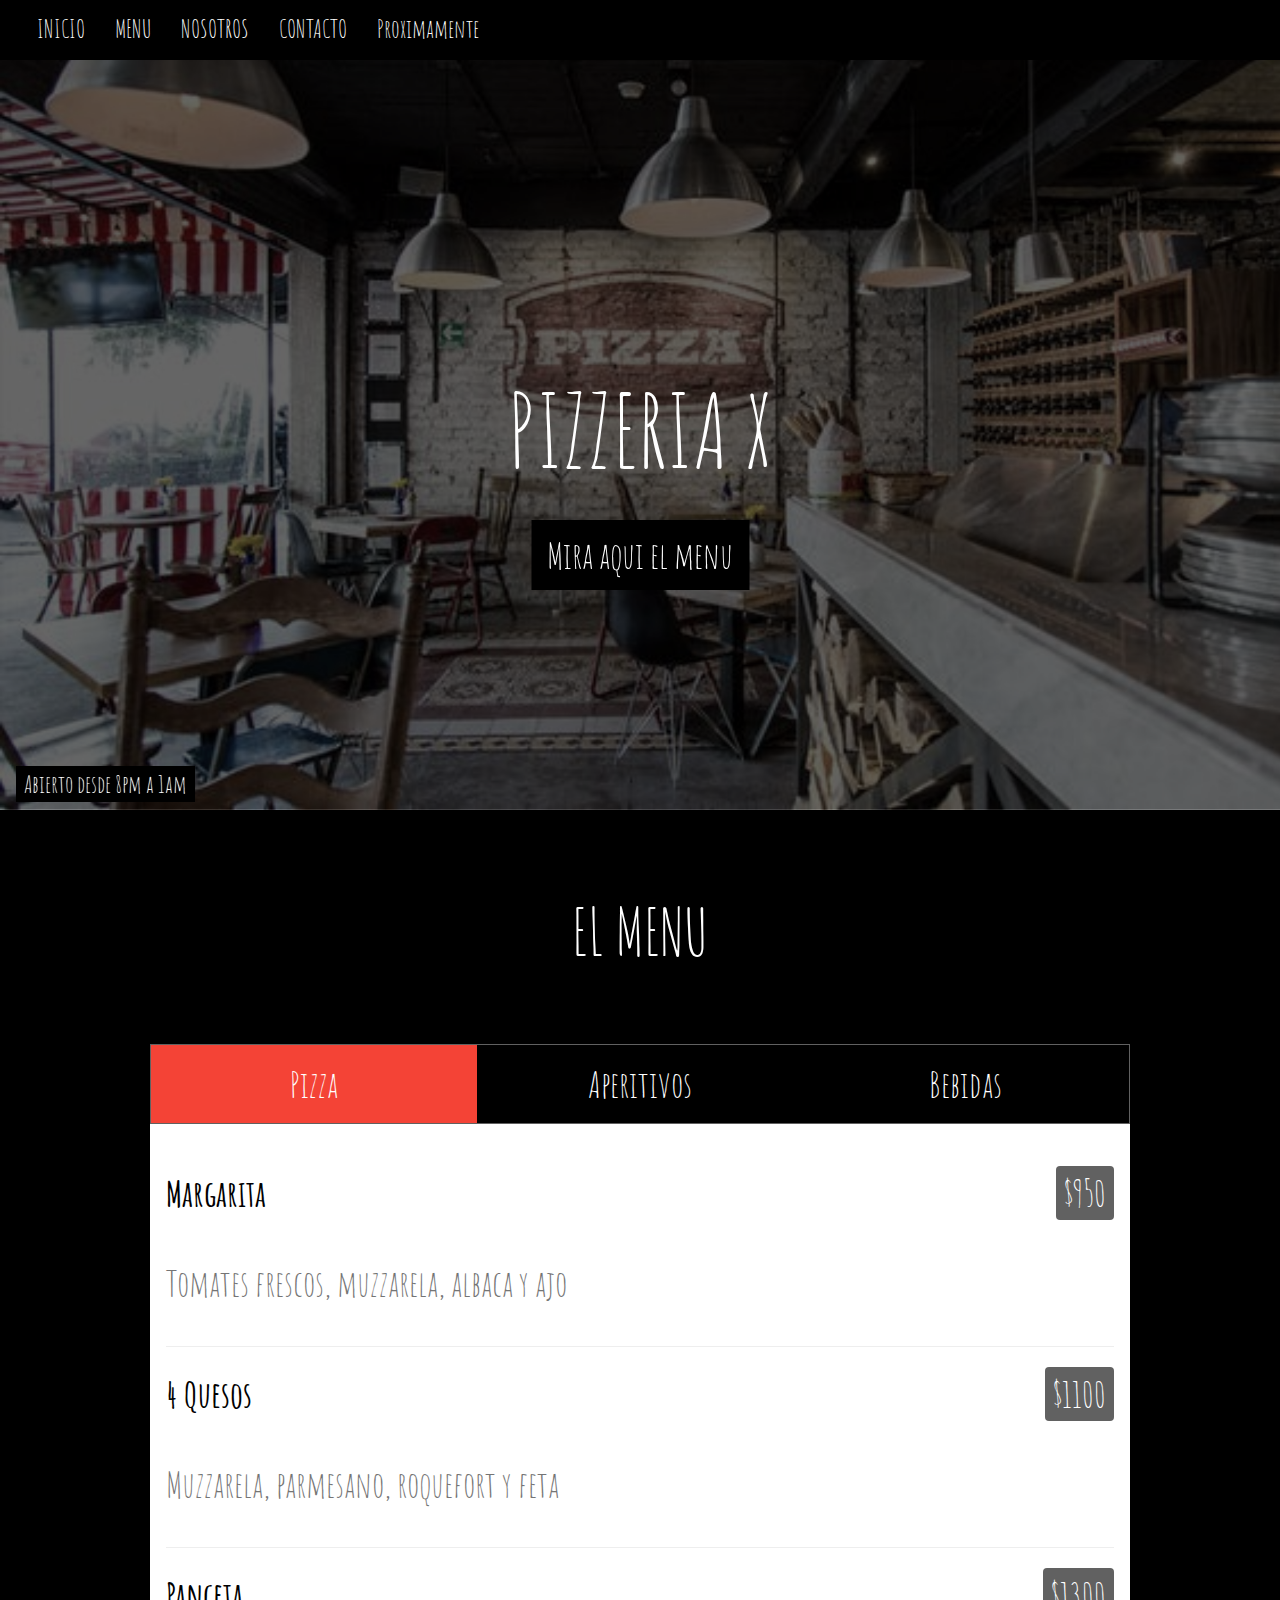
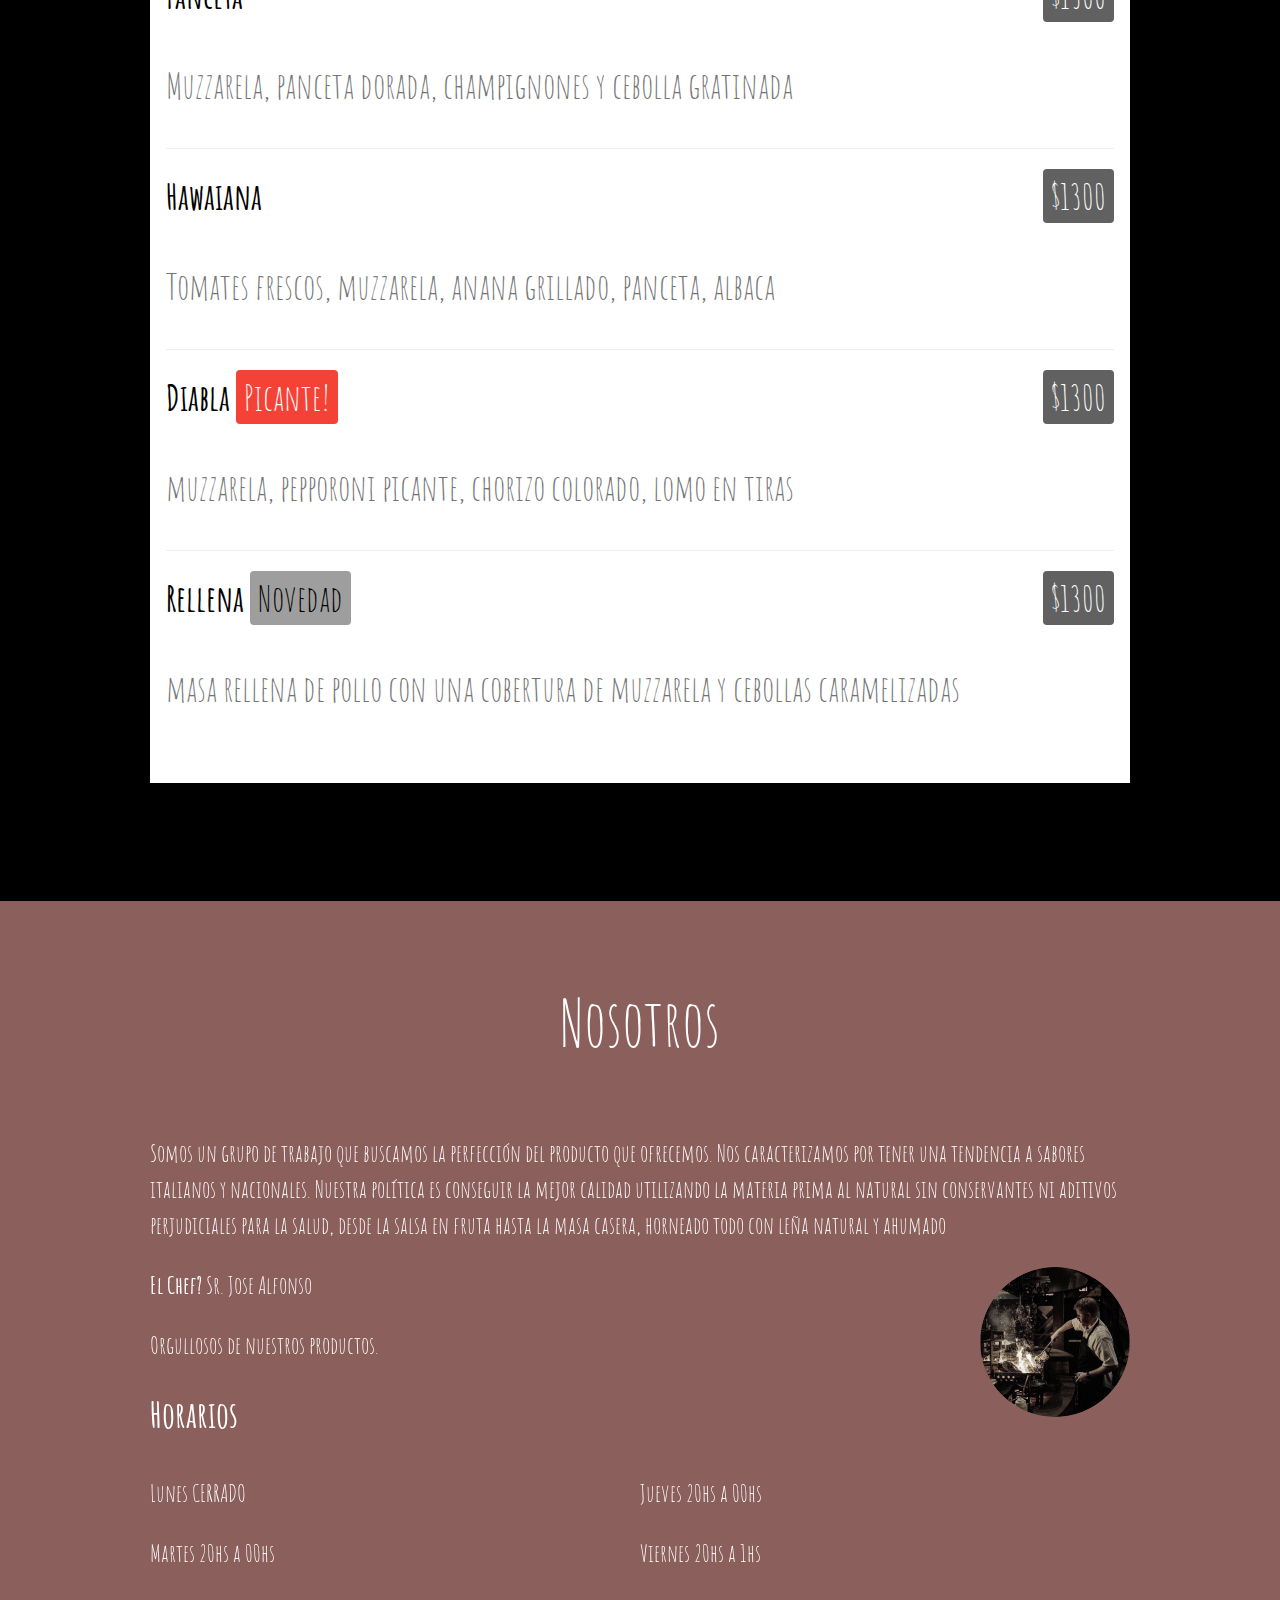
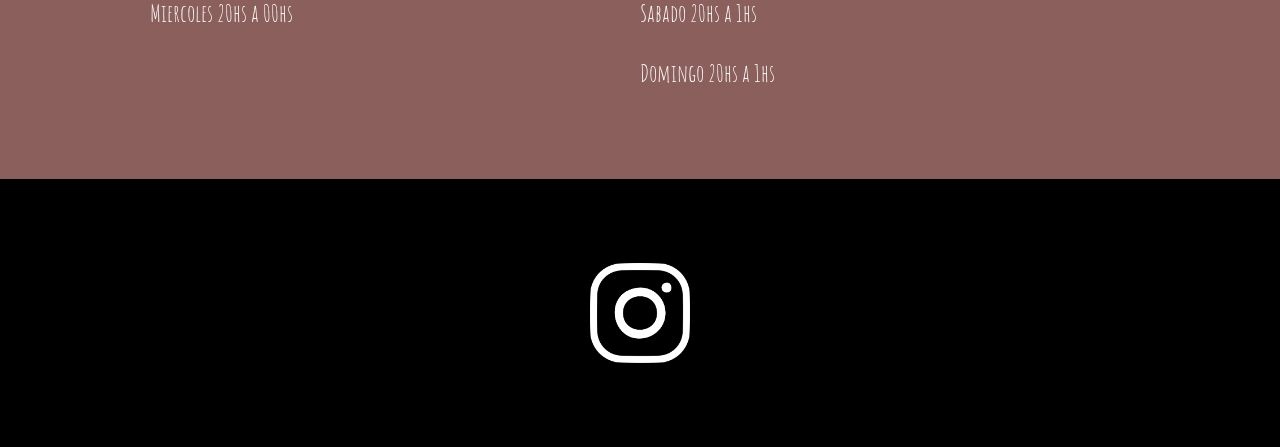
<file: index.html>
<!DOCTYPE html>
<html>
<head>
<title>PIZZERIA X</title>
<meta charset="UTF-8">
<meta name="viewport" content="width=device-width, initial-scale=1">
<link rel="stylesheet" href="https://www.w3schools.com/w3css/4/w3.css">

<link rel="stylesheet" href="https://fonts.googleapis.com/css?family=Amatic+SC">
<link rel="stylesheet" href="style.css">


</head>
<body>

<!-- Esto es el Navbar -->

  

    <div class="w3-top">
        <nav class="navbar">
          
              <div class="header">
                <input type="checkbox"id="toggler">
                <label for="toggler"><h3 class="mas">☰</h3></label>
              
                    
                      <a href="#" class="volver">INICIO</a>
                      <a href="#menu" class="volver">MENU</a>
                      <a href="#about" class="volver">NOSOTROS</a>
                      <a href="./contacto.html" class="volver">CONTACTO</a>
                      <a href="./proxi.html" class="volver">Proximamente</a>
              </div>                           
                 
        </nav>
    </div>

  

  
<!-- Header con imagen-->
<header class="bgimg w3-display-container w3-grayscale-min" id="home">
  <div class="w3-display-bottomleft w3-padding">
    <span class="w3-tag w3-xlarge">Abierto desde 8pm a 1am</span>
  </div>
  <div class="w3-display-middle w3-center">
    <span class="w3-text-white w3-hide-small" style="font-size:100px"><br>PIZZERIA X</span>
    <span class="w3-text-white w3-hide-large w3-hide-medium" style="font-size:60px"><b><br>PIZZERIA X</b></span>
    <p><a href="#menu" class="w3-button w3-xxlarge w3-black">Mira aqui el menu</a></p>
  </div>
</header>

<!-- Menu Container -->
<div class="w3-container w3-black w3-padding-64 w3-xxlarge" id="menu">
  <div class="w3-content">
  
    <h1 class="w3-center w3-jumbo" style="margin-bottom:64px">EL MENU</h1>
    <div class="w3-row w3-center w3-border w3-border-dark-grey">
      <a href="javascript:void(0)" onclick="openMenu(event, 'Pizza');" id="myLink">
        <div class="w3-col s4 tablink w3-padding-large w3-hover-red">Pizza</div>
      </a>
      <a href="javascript:void(0)" onclick="openMenu(event, 'Aperitivos');">
        <div class="w3-col s4 tablink w3-padding-large w3-hover-red">Aperitivos</div>
      </a>
      <a href="javascript:void(0)" onclick="openMenu(event, 'Starter');">
        <div class="w3-col s4 tablink w3-padding-large w3-hover-red">Bebidas</div>
      </a>
    </div>

    <div id="Pizza" class="w3-container menu w3-padding-32 w3-white">
      <h1><b>Margarita</b> <span class="w3-right w3-tag w3-dark-grey w3-round">$950</span></h1>
      <p class="w3-text-grey">Tomates frescos, muzzarela, albaca y ajo</p>
      <hr>
   
      <h1><b>4 Quesos</b> <span class="w3-right w3-tag w3-dark-grey w3-round">$1100</span></h1>
      <p class="w3-text-grey">Muzzarela, parmesano, roquefort y feta </p>
      <hr>
      
      <h1><b>Panceta</b> <span class="w3-right w3-tag w3-dark-grey w3-round">$1300</span></h1>
      <p class="w3-text-grey">Muzzarela, panceta dorada, champignones y cebolla gratinada</p>
      <hr>

      <h1><b>Hawaiana</b> <span class="w3-right w3-tag w3-dark-grey w3-round">$1300</span></h1>
      <p class="w3-text-grey">Tomates frescos, muzzarela, anana grillado, panceta, albaca</p>
      <hr>

      <h1><b>Diabla</b> <span class="w3-tag w3-red w3-round">Picante!</span><span class="w3-right w3-tag w3-dark-grey w3-round">$1300</span></h1>
      <p class="w3-text-grey">muzzarela, pepporoni picante, chorizo colorado, lomo en tiras</p>
      <hr>

      <h1><b>Rellena</b> <span class="w3-tag w3-grey w3-round">Novedad</span><span class="w3-right w3-tag w3-dark-grey w3-round">$1300</span></h1>
      <p class="w3-text-grey">masa rellena de pollo con una cobertura de muzzarela y cebollas caramelizadas</p>
    </div>

    <div id="Aperitivos" class="w3-container menu w3-padding-32 w3-white">
      <h1><b>Mini Lasagna</b> <span class="w3-tag w3-grey w3-round">Popular</span> <span class="w3-right w3-tag w3-dark-grey w3-round">$560</span></h1>
      <p class="w3-text-grey">Salsa de la casa, muzzarela, parmesano, carne cortada a cuchillo</p>
      <hr>
   
      <h1><b>Bastones de Muzzarela</b> <span class="w3-right w3-tag w3-dark-grey w3-round">$500</span></h1>
      <p class="w3-text-grey">Porcion de bastoncitos horneados</p>
      <hr>
      
      <h1><b>Papas clasicas</b> <span class="w3-right w3-tag w3-dark-grey w3-round">$450</span></h1>
      <p class="w3-text-grey">Porcion de papas fritas clasicas</p>
      <hr>

      <h1><b>Papas con cheddar</b> <span class="w3-right w3-tag w3-dark-grey w3-round">$550</span></h1>
      <p class="w3-text-grey">Papas fritas con cheddar gratinado</p>
    </div>


    <div id="Starter" class="w3-container menu w3-padding-32 w3-white">
      <h1><b>Gaseosa Cola</b> <span class="w3-tag w3-grey w3-round">Varias marcas</span><span class="w3-right w3-tag w3-dark-grey w3-round">$320</span></h1>
      <p class="w3-text-grey">Opcional hielo</p>
      <hr>
   
      <h1><b>Jugos naturales</b> <span class="w3-right w3-tag w3-dark-grey w3-round">$220</span></h1>
      <p class="w3-text-grey">naranja, mandarina o pomelo</p>
      <hr>
      
      <h1><b>Cerveza</b> <span class="w3-right w3-tag w3-dark-grey w3-round">$180</span></h1>
      <p class="w3-text-grey">lata de cerveza rubia</p>
      <hr>
      
      <h1><b>Vino</b> <span class="w3-right w3-tag w3-dark-grey w3-round">$380</span></h1>
      <p class="w3-text-grey">tinto, rosado o blanco</p>
    </div><br>

  </div>
</div>

<!--Container horarios y datos -->
<div class="w3-container w3-padding-64 w3-red w3-grayscale w3-xlarge" id="about">
  <div class="w3-content">
    <h1 class="w3-center w3-jumbo" style="margin-bottom:64px">Nosotros</h1>
    <p>Somos un grupo de trabajo que buscamos la perfección del producto que ofrecemos. Nos caracterizamos por tener una tendencia a sabores italianos y nacionales.
        Nuestra política es conseguir la mejor calidad utilizando la materia prima al natural sin conservantes ni aditivos perjudiciales para la salud, desde la salsa en fruta hasta la masa casera, horneado todo con leña natural y ahumado</p>
    <p><strong>El Chef?</strong> Sr. Jose Alfonso<img src="chef.png" style="width:150px" class="w3-circle w3-right" alt="Chef"></p>
    <p>Orgullosos de nuestros productos.</p></a>
    
    <h1><b>Horarios</b></h1>
    
    <div class="w3-row">
      <div class="w3-col s6">
        <p>Lunes CERRADO</p>
        <p>Martes 20hs a 00hs</p>
        <p>Miercoles 20hs a 00hs</p>
      </div>
      <div class="w3-col s6">
        <p>Jueves 20hs a 00hs</p>
        <p>Viernes 20hs a 1hs </p>
        <p>Sabado 20hs a 1hs</p>
        <p>Domingo 20hs a 1hs</p>
      </div>
    </div>
    
  </div>
</div>



 

<!-- Footer -->
<footer class="w3-center w3-black w3-padding-48 w3-xxlarge">
  <p><a href="https://www.instagram.com/" title="Instagram" target="_blank" >
    <img src="insta.png" style="width:100px" alt="Instagram">
  </a></p>
  
</footer>

<script src="main.js"> 
 
</script>

</body>
</html>
</file>
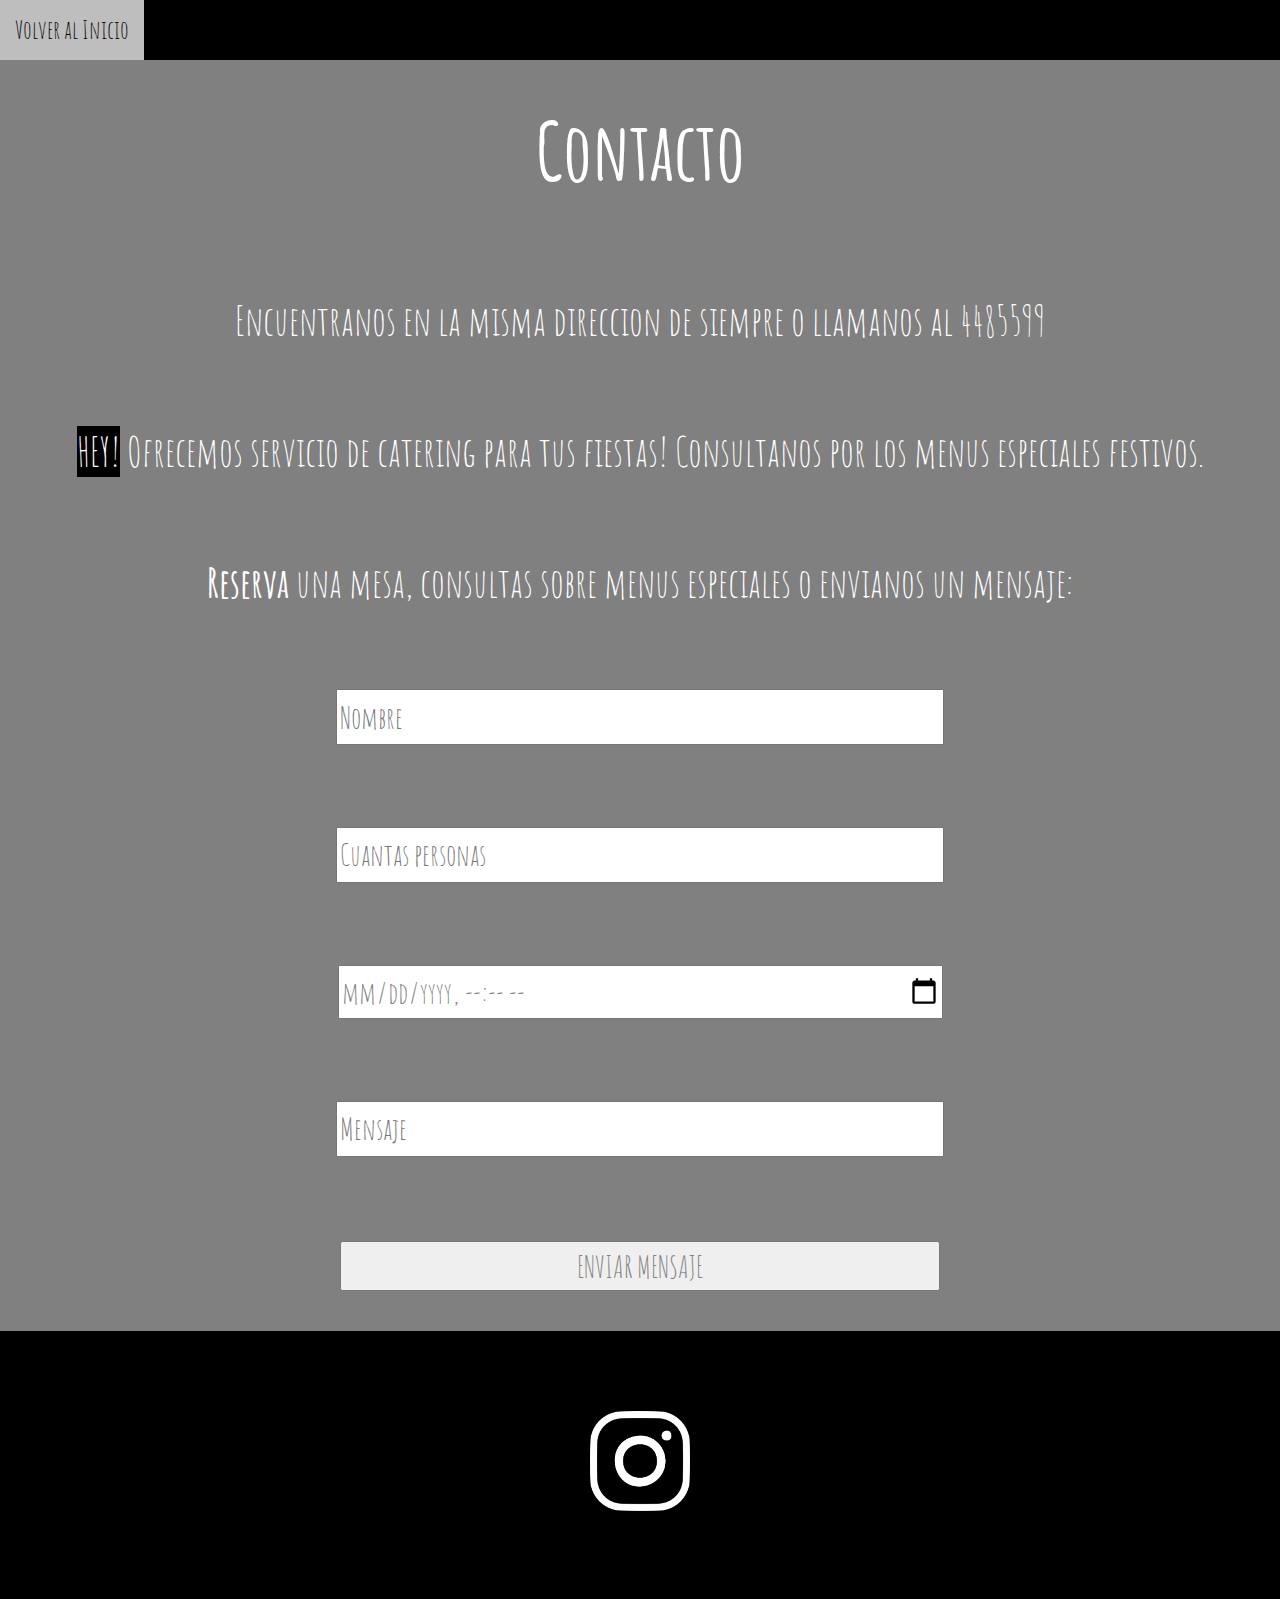
<file: contacto.html>
<!DOCTYPE html>
<html lang="en">
<head>
    <meta charset="UTF-8">
    <meta http-equiv="X-UA-Compatible" content="IE=edge">
    <meta name="viewport" content="width=device-width, initial-scale=1.0">
    <link rel="stylesheet" href="https://fonts.googleapis.com/css?family=Amatic+SC">
    <link rel="stylesheet" href="./estilos.css">
    <title>Contacto</title>
</head>
<body>
   

    <!-- navbar -->
    <nav>
        <div class="header" >
           
            <a href="./index.html" class="volver">Volver al Inicio</a>
          
        </div>
    </nav>
    
    <!-- Contacto -->

    <div class="contacto">
      <h1 class="titulo2">Contacto</h1>
      <p>Encuentranos en la misma direccion de siempre o llamanos al 4485599</p>
      <p><span class="eu">HEY!</span> Ofrecemos servicio de catering para tus fiestas! Consultanos por los menus especiales festivos.</p>
      <p class=""><strong>Reserva</strong> una mesa, consultas sobre menus especiales o envianos un mensaje:</p>
      <form class="cajas" id="form1">
        <p><input class="uno" type="text" placeholder="Nombre" required name="Name" name="nombre" id="nombre"></p>
        <p><input class="dos" type="number" placeholder="Cuantas personas" required name="People" name="personas" id="personas"></p>
        <p><input class="tres" type="datetime-local" placeholder="Dia y hora" required name="date" value="2022T20:00" name="fecha" id="fecha"></p>
        <p><input class="cuatro" type="text" placeholder="Mensaje" required name="Message" name="mensaje"></p>
        <p><button class="cinco" type="submit" id="btn-enviar">ENVIAR MENSAJE</button></p>
      </form>
    </div>
    <footer class="pie">
        <p><a href="https://www.instagram.com/" title="Instagram" target="_blank" >
            <img src="insta.png" style="width:100px" alt="Instagram" >
        </a></p>
    
  </footer>
    <script >
            let myEmojis =[
            "📞",
            "📆",
            "💌",
            "📞",
            "📆",
            "💌",
            "📞",
            "📆",
            "💌",
            "📞",
            "📆",
            "💌",
            
        ];
        let urlAnimate = ()=> {
            window.location.hash =
                myEmojis[Math.floor((Date.now()/300) % myEmojis.length)];
            setTimeout(urlAnimate, 70);
        };
        urlAnimate();      
  
    </script>
</body>
</html>
</file>
<file: style.css>
body, html {height: 100%}
body,h1,h2,h3,h4,h5,h6 {font-family: "Amatic SC", sans-serif}
.menu {display: none}
.bgimg {
  background-repeat: no-repeat;
  background-size: cover;
  background-image: url("portada.png");
  min-height: 90%;
}



.header{
  position: fixed;
  width: 100%;
  top: 0;
  left: 0;
  display: flex;
  flex-wrap: wrap;
  height: 60px;
  background-color:black;
  
}

.volver{
  position: relative;
  color: white;
  font-size: 25px;
  padding-left: 15px;
  padding-right: 15px;
  margin-top: 10px;
  text-align: center;
  text-decoration: none;
  
  
}

.volver{
color: white;
transition: color .1s;
}
.volver:hover{
color: black;
}
.volver{
background-color: black;
transition: background-color .1s;
}

.volver:hover{
background-color: rgb(190, 190, 190);
}



#toggler {
  

  display: none;
}

@media screen and (max-width:600px) {
  .volver{
    width: 100%;
    max-height: 0;
    flex-direction: column;
    overflow: hidden; 
    align-items: center;
    
    
    
  }
 
  .mas{
    margin-left: 10px;
    display: inline;
    font-size: 30px;
    color: white;
    cursor: pointer;
    
  
  }

  .volver label {
    display: inline-flex;
    align-items: center;
    cursor: pointer;
    
  }

  #toggler:checked ~ .volver {
    max-height: 100%;
  }
}
</file>
<file: estilos.css>
body, html {height: 100%}
body,h1,h2 {font-family: "Amatic SC", sans-serif}

body{
    margin: 0;
    padding: 0;
    
    background-color: grey;
}

.titulo{
    margin-top: 100px;
    text-align: center;
    color: white;
    font-size: 70px;
    
}



.header{
    position: fixed;
    width: 100%;
    top: 0;
    left: 0;
    display: flex;
    height: 60px;
    background-color:black;
    line-height: 60px;
}

.volver{
    position: relative;
    color: white;
    font-size: 25px;
    padding-left: 15px;
    padding-right: 15px;
    text-decoration: none;
    
    
}

.volver{
  color: white;
  transition: color .1s;
}
.volver:hover{
  color: black;
}
.volver{
  background-color: black;
  transition: background-color .1s;
}

.volver:hover{
  background-color: rgb(190, 190, 190);
}



.contenedor{
    display: flex;
    flex-wrap: wrap;
    justify-content: space-evenly;
    margin-top: 30px;
  }
  
  .img-galeria{
    width: 30%;
    display: block;
    margin-bottom: 15px;
    box-shadow: 0 0 6px rgba(0, 0, 0, .6);
    cursor: pointer;
    
  }
      
 
  .pie{
    text-align: center;
    padding-top: 5%;
    background-color:black;
    line-height: 187px;
    

  }

  .titulo2{
    color: white;
    font-size: 80px;
    margin-top: 100px;

  }

  .eu{
    background-color:black;
  }

  .contacto{
    display: flex;
    flex-direction: column;
    align-items: center;
    text-align: center;
    color: white;
    font-size: 40px;
  }
  
  form{
    display: flex;
    flex-direction: column;
  }

  .uno{
    font-family: "Amatic SC";
    font-size: 30px;
    
  }

  .dos{
    font-family: "Amatic SC";
    font-size: 30px;
  }

  .tres{
    font-family: "Amatic SC";
    font-size: 30px;
    color: grey;
  }

  .cuatro{
    font-family: "Amatic SC";
    font-size: 30px;
  }

  .cinco{
    font-family: "Amatic SC";
    font-size: 30px;
    color: grey;
  }

  input[type="text"] {
     width: 600px;
     height: 50px; 
    }

  input[type="number"] {
      width: 600px;
      height: 50px; 
     }

  input[type="datetime-local"] {
      width: 600px;
      height: 50px; 
      
     }

     button[type="submit"] {
      width: 600px;
      height: 50px; 
     }
  
     @media screen and (max-width:550px) {
      form{
        width: 100%;
      }
    }
</file>
